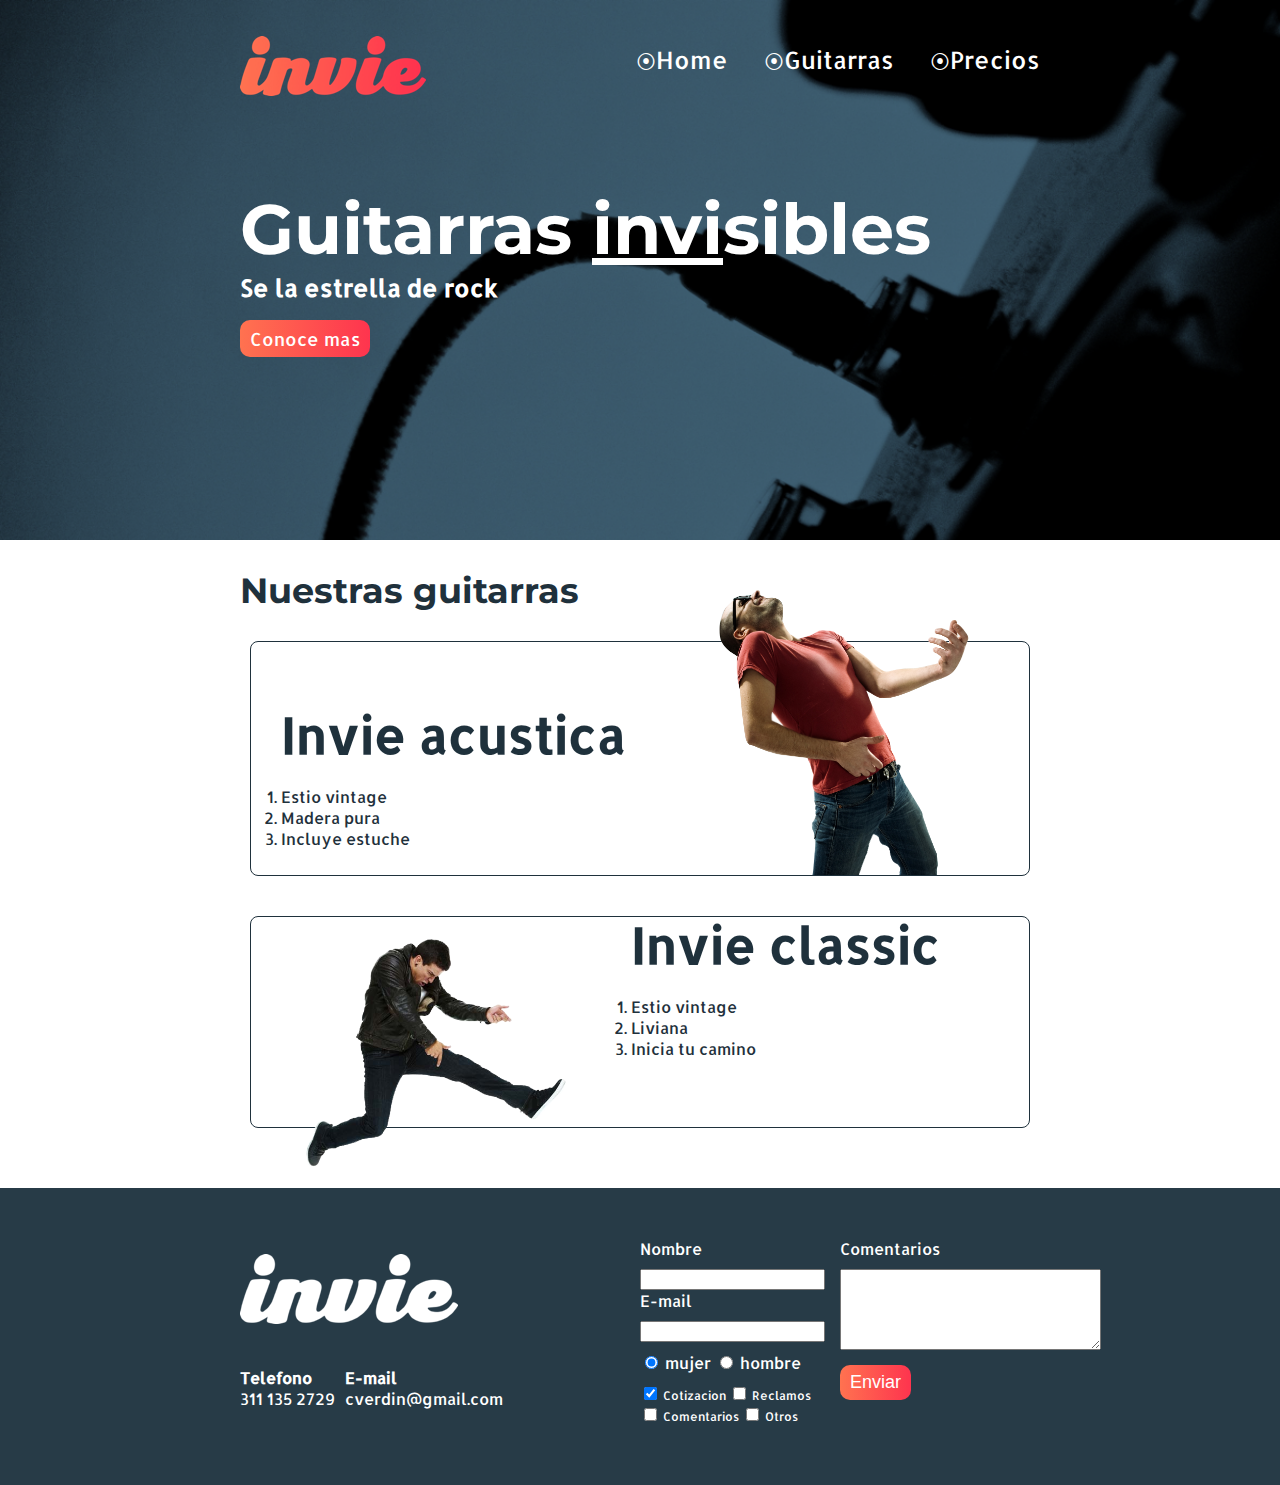
<file: index.html>
<!DOCTYPE html>
<html lang="en">
<head>
  <meta charset="UTF-8">
  <title>Invie</title>
  <link href="https://fonts.googleapis.com/css?family=Allerta|Montserrat:400,700" rel="stylesheet">
  <link rel="stylesheet" type="text/css" href="css/invie.css">
</head>
<body>
  <section id="portada" class="portada background"> <!-- portada -->
    <header id="header" class="header contenedor"> <!-- header -->
      <figure class="logotipo">
        <img src="images/invie.png" width="186" height="60" alt="Invie logo" />
      </figure>
      <nav class="menu">
        <ul>
          <li><a href="index.html">Home</a></li>
          <li><a href="#guitarras">Guitarras</a></li>
          <li><a href="precios.html">Precios</a></li>
        </ul>
      </nav>
    </header>
    <div class="contenedor">
      <h1 class="titulo">Guitarras <span>invi</span>sibles</h1>
      <h3 class="titulo-a">Se la estrella de rock</h3>
      <a class="button" href="#guitarras">Conoce mas</a>
    </div>
  </section>
  <section id="guitarras" class="guitarras contenedor"> <!-- guitarras -->
    <h2>Nuestras guitarras</h2>
    <article class="guitarra">
      <img class="derecha" src="images/invie-acustica.png" width="350" alt="acustica" />
      <div class="contenedor-guitarra-a">
        <h3 class="titulo-b">Invie acustica</h3>
        <ol>
          <li>Estio vintage</li>
          <li>Madera pura</li>
          <li>Incluye estuche</li>
        </ol>
      </div>
    </article>
    <article class="guitarra b">
      <img class="izquierda" src="images/invie-classic.png" width="350" alt="classic" />
      <div class="contenedor-guitarra-b">
        <h3 class="titulo-b">Invie classic</h3>
        <ol>
          <li>Estio vintage</li>
          <li>Liviana</li>
          <li>Inicia tu camino</li>
        </ol>
      </div>
    </article>
  </section>
  <footer class="footer">
    <div class="contenedor">
      <div class="contacto">
        <img src="images/invie-white.png" alt="logotipo blanco">
        <a href="tel:+523111352729"><strong>Telefono</strong> <span>311 135 2729</span></a>
        <a href="mailto:cverdin@gmail.com"><strong>E-mail</strong> <span>cverdin@gmail.com</span></a>
      </div>
      <form class="formulario">
        <div class="col1">
          <label for="nombre">Nombre</label>
          <input type="text" required id="nombre" name="nombre">
          <label for="email">E-mail</label>
          <input type="email" required id="email" name="email">
          <div class="sexo">
            <label for="mujer">
              <input type="radio" checked id="mujer" name="sexo" value="mujer"> mujer
            </label>
            <label for="hombre">
              <input type="radio" id="hombre" name="sexo" value="hombre"> hombre
            </label>
          </div> 
          <div class="intereses">
            <label for="cotizacion">
              <input type="checkbox" checked id="cotizacion" name="intereses" value="cotizacion"> Cotizacion
            </label>
            <label for="reclamos">
              <input type="checkbox" id="reclamos" name="intereses" value="reclamos"> Reclamos
            </label>
            <label for="comentarios">
              <input type="checkbox" id="comentarios" name="intereses" value="comentarios"> Comentarios
            </label>
            <label for="otros">
              <input type="checkbox" id="otros" name="intereses" value="otros"> Otros
            </label>
          </div>
        </div>
        <div class="col2">
          <label for="comentarios">Comentarios</label>
          <textarea name="comentarios" id="comentarios" cols="30" rows="5"></textarea>
          <input type="submit" value="Enviar" class="button">
        </div>
      </form>
    </div>
  </footer>
</body>
</html>
</file>
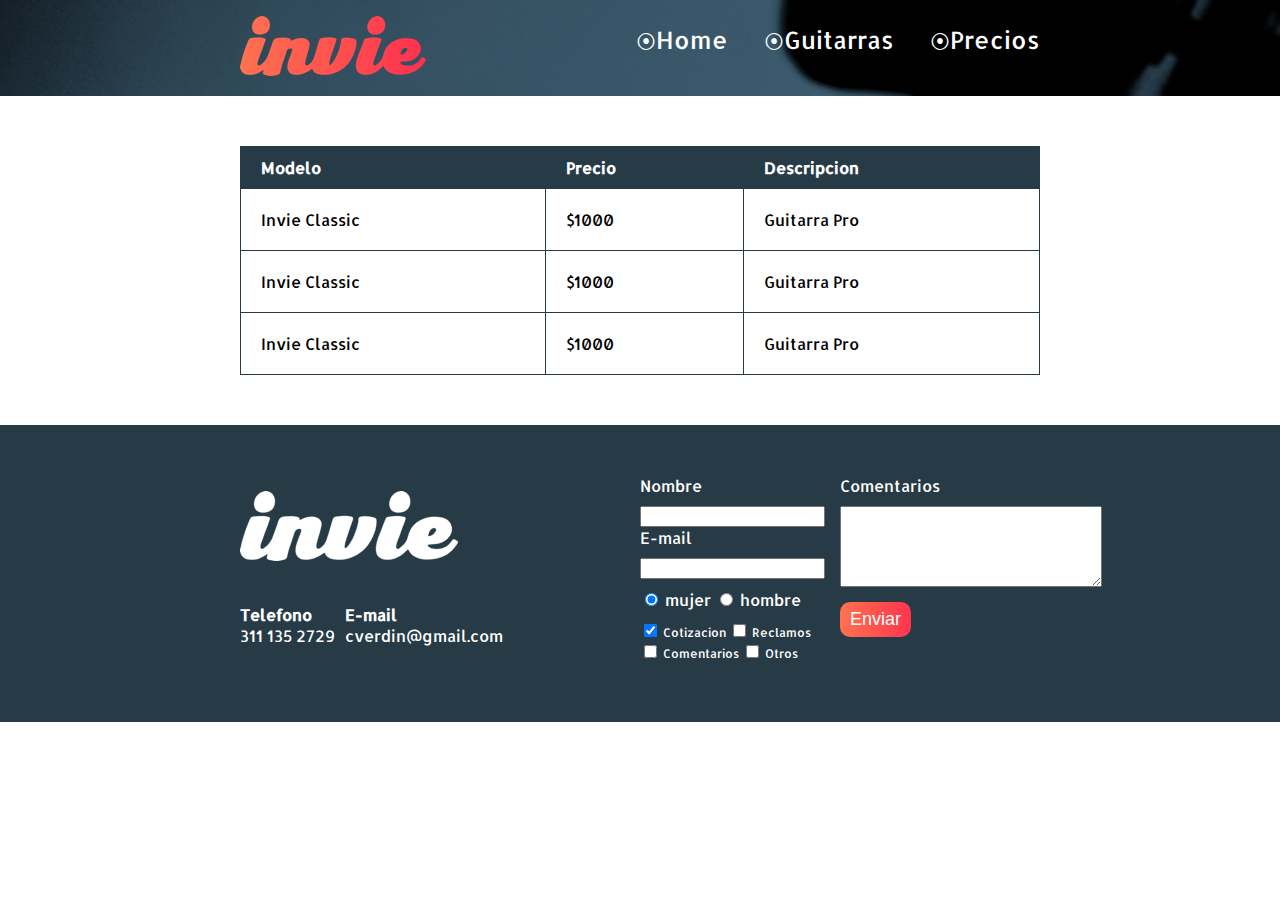
<file: precios.html>
<!DOCTYPE html>
<html lang="en">
<head>
  <meta charset="UTF-8">
  <title>Precios</title>
  <link href="https://fonts.googleapis.com/css?family=Allerta|Montserrat:400,700" rel="stylesheet">
  <link rel="stylesheet" type="text/css" href="css/invie.css">
</head>
<body>
  <header id="header" class="header background"> <!-- header -->
    <div class="contenedor">
      <figure class="logotipo">
        <img src="images/invie.png" width="186" height="60" alt="Invie logo" />
      </figure>
      <nav class="menu">
        <ul>
          <li><a href="index.html">Home</a></li>
          <li><a href="index.html#guitarras">Guitarras</a></li>
          <li><a href="precios.html">Precios</a></li>
        </ul>
      </nav>
    </div>
  </header>

  <section class="tabla">
    <div class="contenedor">
      <table>
        <thead>
          <tr>
            <th>Modelo</th>
            <th>Precio</th>
            <th>Descripcion</th>
          </tr>
        </thead>
        <tbody>
          <tr>
            <td>Invie Classic</td>
            <td>$1000</td>
            <td>Guitarra Pro</td>
          </tr>
          <tr>
            <td>Invie Classic</td>
            <td>$1000</td>
            <td>Guitarra Pro</td>
          </tr>
          <tr>
            <td>Invie Classic</td>
            <td>$1000</td>
            <td>Guitarra Pro</td>
          </tr>
        </tbody>
      </table>
    </div>
  </section>

  <footer class="footer">
    <div class="contenedor">
      <div class="contacto">
        <img src="images/invie-white.png" alt="logotipo blanco">
        <a href="tel:+523111352729"><strong>Telefono</strong> <span>311 135 2729</span></a>
        <a href="mailto:cverdin@gmail.com"><strong>E-mail</strong> <span>cverdin@gmail.com</span></a>
      </div>
      <form class="formulario">
        <div class="col1">
          <label for="nombre">Nombre</label>
          <input type="text" required id="nombre" name="nombre">
          <label for="email">E-mail</label>
          <input type="email" required id="email" name="email">
          <div class="sexo">
            <label for="mujer">
              <input type="radio" checked id="mujer" name="sexo" value="mujer"> mujer
            </label>
            <label for="hombre">
              <input type="radio" id="hombre" name="sexo" value="hombre"> hombre
            </label>
          </div> 
          <div class="intereses">
            <label for="cotizacion">
              <input type="checkbox" checked id="cotizacion" name="intereses" value="cotizacion"> Cotizacion
            </label>
            <label for="reclamos">
              <input type="checkbox" id="reclamos" name="intereses" value="reclamos"> Reclamos
            </label>
            <label for="comentarios">
              <input type="checkbox" id="comentarios" name="intereses" value="comentarios"> Comentarios
            </label>
            <label for="otros">
              <input type="checkbox" id="otros" name="intereses" value="otros"> Otros
            </label>
          </div>
        </div>
        <div class="col2">
          <label for="comentarios">Comentarios</label>
          <textarea name="comentarios" id="comentarios" cols="30" rows="5"></textarea>
          <input type="submit" value="Enviar" class="button">
        </div>
      </form>
    </div>
  </footer>
</body>
</html>
</file>
<file: css/invie.css>
body{
	font-family: 'Allerta', sans-serif;
	margin: 0;
}

table{
	width: 100%;
}

th{
	background: #273b47;
	color: white;	
	padding: 10px 20px;
	text-align: left;
}

td{
	padding: 20px;
}

table, td, th{
	border: 1px solid #273b47;
	border-collapse: collapse;
}

input, textarea{
	outline: 0;
}

input:focus, textarea:focus{
	background: lightgray;
}

.contenedor{
	width: 800px;
	margin: auto;
	position: relative;
}

.background{
	background-image: url('../images/background.png');
	background-size: cover;
}

.button{
	border-radius: 10px;
	background: #FD324E;
	color: white;
	cursor: pointer;
	text-decoration: none;
	border: none;
	padding: 7px 10px;
	font-size: 18px;
	background: linear-gradient(to left, #FE344E, #FF7250);
}

.titulo{
	font-family: 'Montserrat', sans-serif;
	font-size: 70px;
	margin-bottom: 0;
	margin-top: 70px;
}

.titulo span{
	text-decoration: underline;
}

.titulo-a{
	font-size: 24px;
	margin-top: 0;
}

.titulo-b{
	font-size: 50px;
	margin-bottom: 20px;
}

.guitarras{
	color: #1F313C;
	margin-bottom: 60px;
}

.guitarras h2{
	font-family: 'Montserrat', sans-serif;
	font-size: 35px;
}

.portada{
	color: white;
	padding: 20px;
	height: 500px;
}

.portada button{
	margin-bottom: 70px;
}

.menu{
	font-size: 24px;
	display: inline-block;
	position: absolute;
	right: 0;
}

.menu li{
	display: inline-block;
	margin-left: 30px;
}

.menu li:before{
	content: '⦿';
	font-size: 20px;
	line-height: 20px;
	color: white;
}

.menu a{
	color: white;
	text-decoration: none;
}

.logotipo{
	display: inline-block;
	margin-left: 0;
}


.derecha{
	float: right;
	position: relative;
	top: -127px;
}

.izquierda{
	float: left;
	position: relative;
}

.guitarra{
	padding: 10px;
	margin: 10px 10px 40px 10px;
	border: 1px solid #1F313C;
	border-radius: 8px;
}

.guitarra ol{
	padding: 0;
}

.guitarra.b{
	height: 190px;
}

.contenedor-guitarra-a{
	padding-left: 20px;
}

.contenedor-guitarra-b{
	margin-left: 370px;
	position: relative;
	bottom: 90px;
}

.header{
	position: relative;
}

.footer{
	background: #273b47;
	padding: 50px 10px;
}

.contacto{
	display: flex;
	width: 300px;
	flex-wrap: wrap;
	align-items: center;
}

.contacto img{
	display: block;
}

.contacto strong{
	display: block;
}

.contacto a{
	color: white;
	text-decoration: none;
	margin: 10px 10px 10px 0;
}

.footer .contenedor{
	display: flex;
	justify-content: space-between;
}

.formulario{
	display: flex;
	width: 400px;
	color: white;
}

.col1, .col2{
	display: flex;
	flex-direction: column;
}

.col1{
	margin-right: 15px;
}

.col2{
	align-items: flex-start;
}

.col2 .button{
	margin-top: 15px;
}

.intereses label{
	font-size: 12px;
}

.formulario label, .sexo, .intereses{
	margin-bottom: 10px;
}

.sexo{
	margin-top: 10px;
}

.tabla{
	margin: 50px 0;
}
</file>
